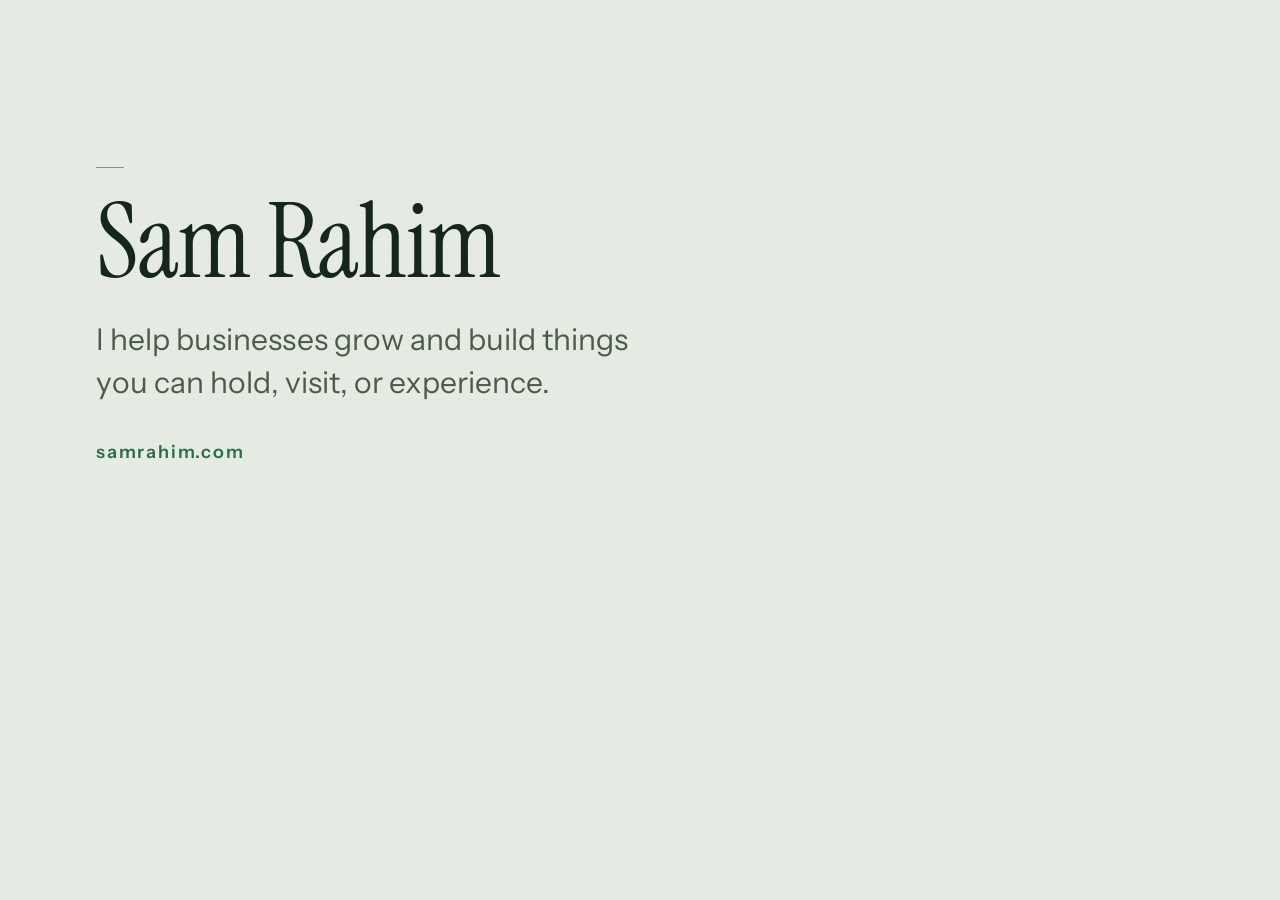
<file: og-image.html>
<!DOCTYPE html>
<html lang="en">
<head>
  <meta charset="UTF-8">
  <link rel="preconnect" href="https://fonts.googleapis.com">
  <link rel="preconnect" href="https://fonts.gstatic.com" crossorigin>
  <link href="https://fonts.googleapis.com/css2?family=Instrument+Serif&family=Instrument+Sans:wght@400;500;600&display=swap" rel="stylesheet">
  <style>
    * { margin: 0; padding: 0; box-sizing: border-box; }
    :root {
      --cream: #E6ECE3;
      --walnut: #16261C;
      --brass: #2E6B45;
      --text-soft: #4C5A4A;
    }
    body {
      width: 1200px;
      height: 630px;
      font-family: 'Instrument Sans', sans-serif;
      background: var(--cream);
      overflow: hidden;
      position: relative;
      -webkit-font-smoothing: antialiased;
    }
    /* Fine grid texture */
    .grain {
      position: absolute;
      inset: 0;
      opacity: 0.4;
      background-image: url("data:image/svg+xml,%3Csvg xmlns='http://www.w3.org/2000/svg' width='6' height='6'%3E%3Crect width='6' height='6' fill='transparent'/%3E%3Cline x1='0' y1='3' x2='6' y2='3' stroke='%2316261C' stroke-width='0.3' opacity='0.15'/%3E%3Cline x1='3' y1='0' x2='3' y2='6' stroke='%2316261C' stroke-width='0.3' opacity='0.1'/%3E%3C/svg%3E");
    }
    .card {
      position: relative;
      z-index: 1;
      height: 100%;
      display: flex;
      align-items: center;
      gap: 72px;
      padding: 0 96px;
    }

    .text { display: flex; flex-direction: column; }
    .stripe {
      width: 28px;
      height: 1px;
      margin-bottom: 26px;
      opacity: 0.6;
      background: var(--brass);
    }
    .name {
      font-family: 'Instrument Serif', serif;
      font-size: 104px;
      font-weight: 400;
      line-height: 0.92;
      letter-spacing: -0.01em;
      text-transform: none;
      color: var(--walnut);
    }
    .tagline {
      font-size: 30px;
      line-height: 1.45;
      color: var(--text-soft);
      margin-top: 28px;
      max-width: 560px;
    }
    .url {
      font-size: 18px;
      font-weight: 600;
      letter-spacing: 0.1em;
      text-transform: none;
      color: var(--brass);
      margin-top: 36px;
    }
  </style>
</head>
<body>

  <div class="grain"></div>
  <div class="card">

    <div class="text">
      <div class="stripe"></div>
      <h1 class="name">Sam Rahim</h1>
      <p class="tagline">I help businesses grow and build things you can hold, visit, or experience.</p>
      <p class="url">samrahim.com</p>
    </div>
  </div>
</body>
</html>
</file>
